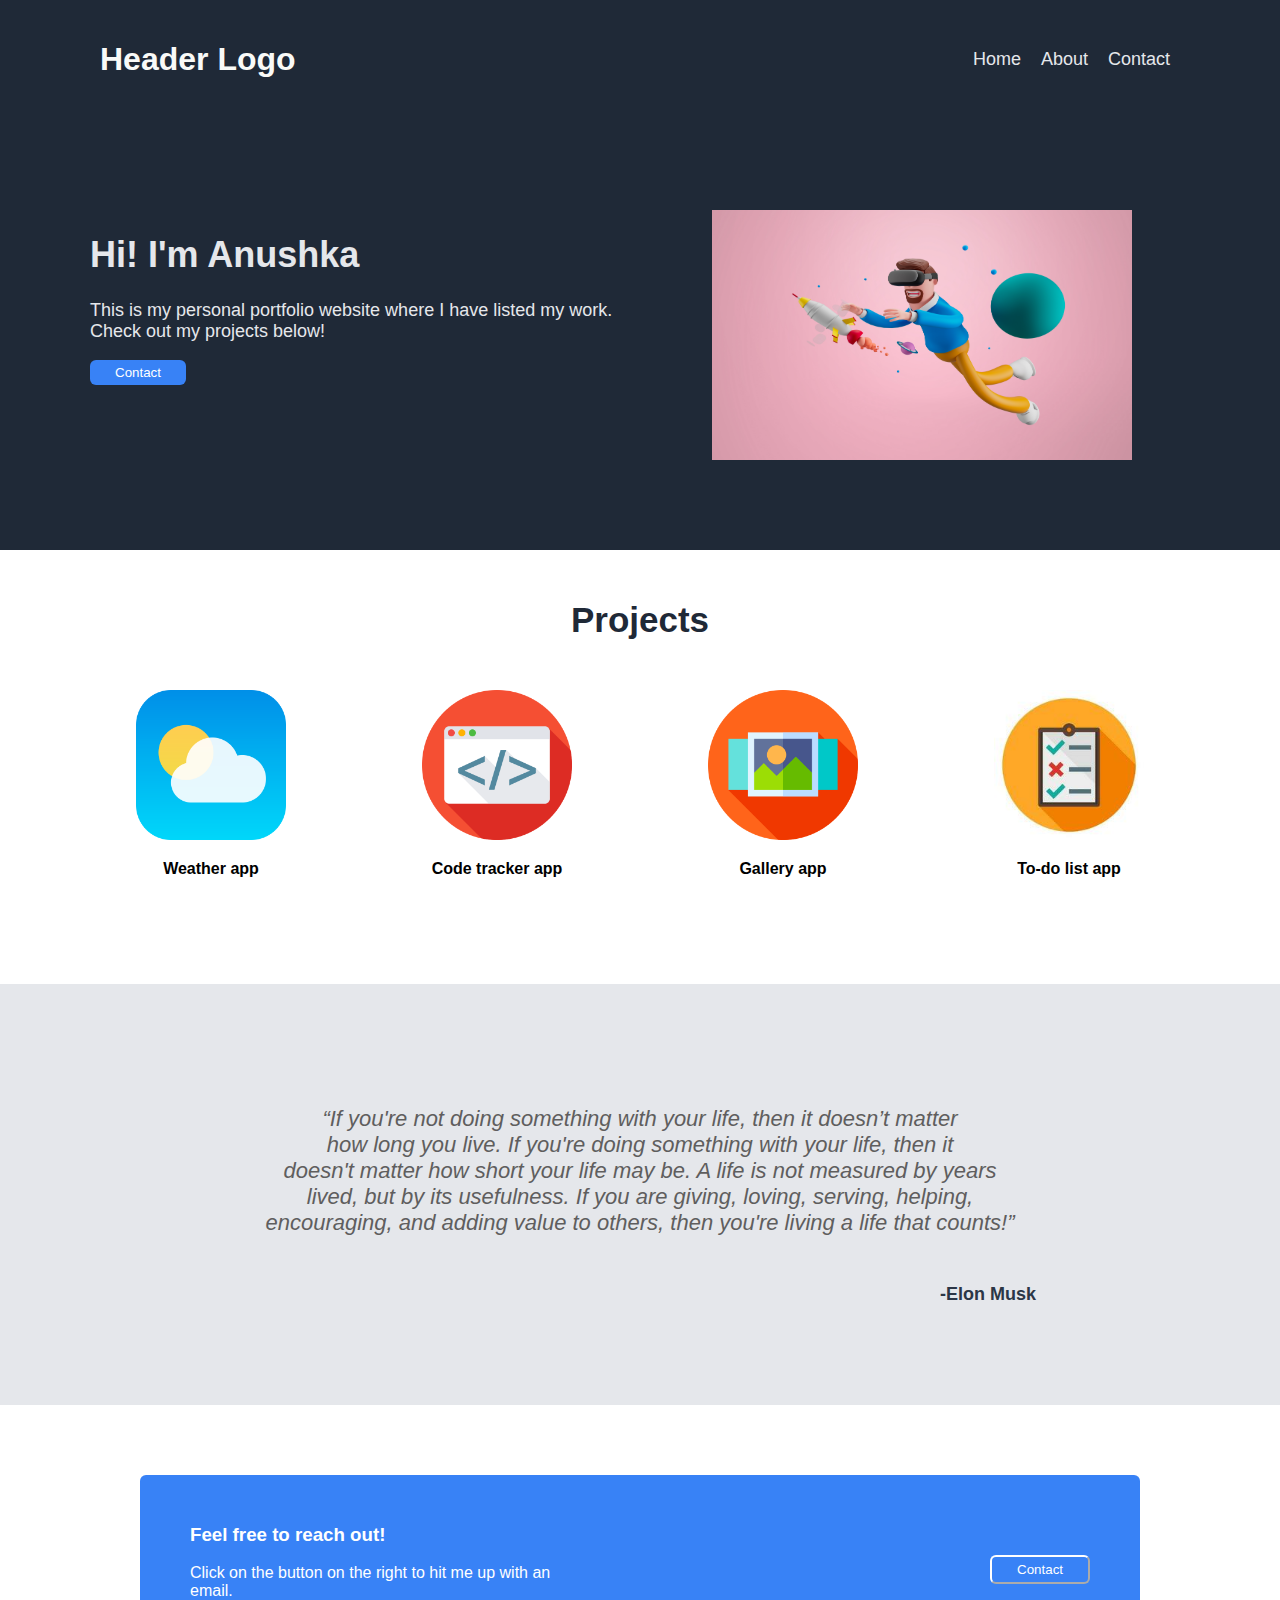
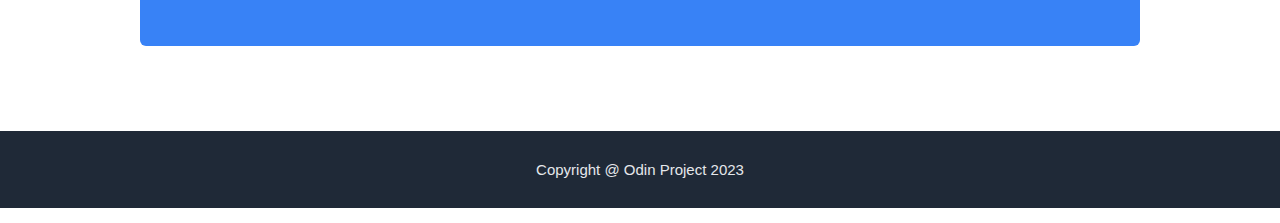
<file: index.html>
<!DOCTYPE html>
<html lang="en">
<head>
    <meta charset="UTF-8">
    <meta name="viewport" content="width=device-width, initial-scale=1.0">
    <title>Landing Page</title>
    <link rel="stylesheet" href="style.css">
</head>


<body>
    <div class="main-container">


        <!--Nav bar-->
        <nav class="navbar">
            <div class="header-logo">
                <h1>Header Logo</h1>
            </div>


            <div class="header-link">
                <a href="home.html">Home</a>
                <a href="about.html">About</a>
                <a href="contact.html">Contact</a>                    
            </div>
        </nav>
       
        <!--Hero Section-->
        <div class="contents">
            <div class="hero">
                <h1>Hi! I'm Anushka</h1>
                <p>This is my personal portfolio website
                    where I have listed my work. <br> Check out my projects below!</p>
                       
                <button class="sign">Contact</button>
            </div>


            <div class="hero-img">
                <img src="104.jpg" alt="man">
            </div>
        </div>
       
   
        <!--Projects Section-->
   
        <div class="image-container">
            <h2>Projects</h2>
            <div class="img-items">
                <div>
                    <img src="weatherr.png">
                    <p>Weather app</p>
                </div>
   
                <div>
                    <img src="code.png">
                    <p>Code tracker app</p>
                </div>
   
                <div>
                    <img src="galleryy.png">
                    <p>Gallery app</p>
                </div>
   
                <div>
                    <img src="todo.jpg">
                    <p>To-do list app</p>
                </div>
               
            </div>
        </div>
       
        <div class="quote-container">
            <p>“If you're not doing something with your life, then it doesn’t matter<br>
                 how long you live. If you're doing something with your life, then it <br>
                 doesn't matter how short your life may be. A life is not measured by years<br>
                  lived, but by its usefulness. If you are giving, loving, serving, helping, <br>
                  encouraging, and adding value to others, then you're living a life that counts!”<br><br>
            </p>    
            <b>
              -Elon Musk
            </b>
   
        </div>
   
        <div class="blue-container">
            <div class="blue-signup">
                <h3>Feel free to reach out!</h3>
                <p>Click on the button on the right to hit me up with an email.</p>
            </div>
           
            <div class="signup2">
                <button type="button">Contact</button>
            </div>
        </div>
   
        <div class="footer-container">
            <p>Copyright @ Odin Project 2023</p>
        </div>
    </div>
   
</body>
</html>
</file>
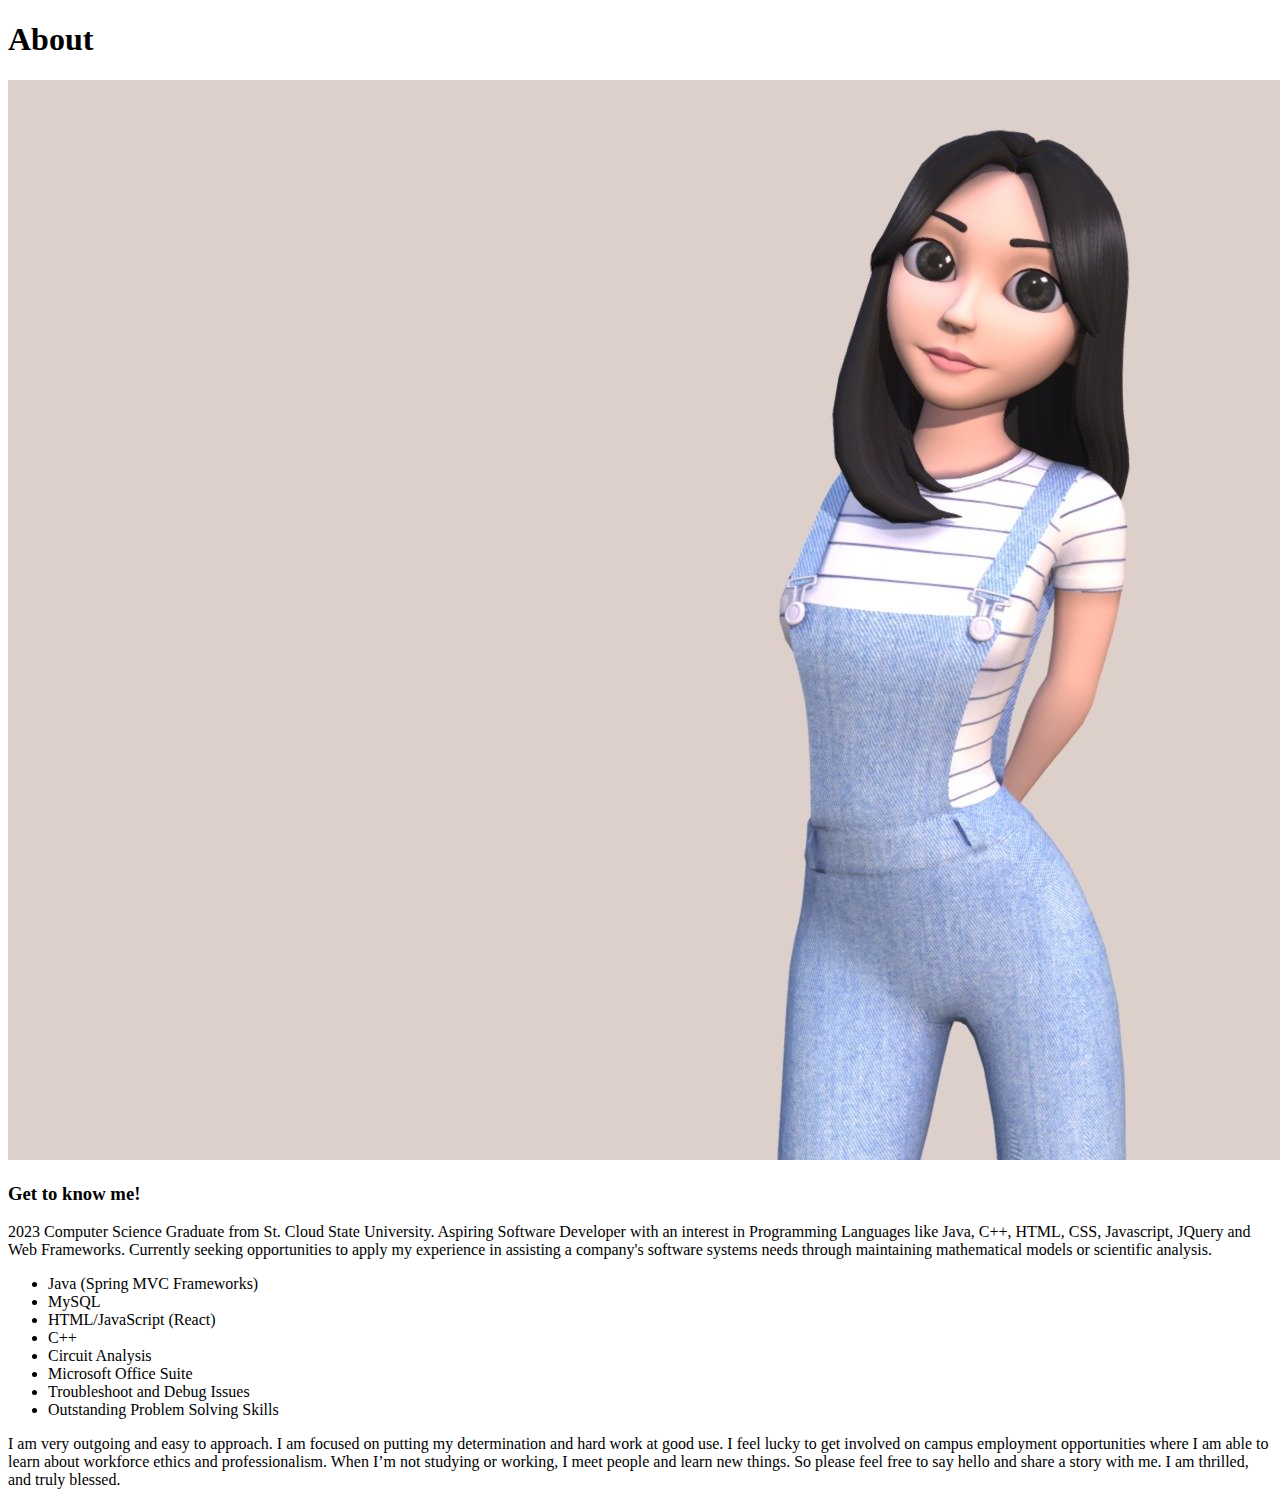
<file: about.html>
<!DOCTYPE html>
<html lang="en">
<head>
    <meta charset="UTF-8">
    <meta name="viewport" content="width=device-width, initial-scale=1.0">
    <title>Home</title>
</head>
<body>
    <h1>About</h1>
    <img src="girll.jpeg">
    
    <h3>Get to know me!</h3>
    
    <p>2023 Computer Science Graduate from St. Cloud State University. Aspiring Software Developer with an interest in Programming Languages like Java, C++, HTML, CSS, Javascript, JQuery and Web Frameworks. Currently seeking opportunities to apply my experience in assisting a company's software systems needs through maintaining mathematical models or scientific analysis.</p>

    <ul>
        <li>Java (Spring MVC Frameworks)</li>
        <li>MySQL</li>   
        <li>HTML/JavaScript (React)</li>    
        <li>C++</li>    
        <li>Circuit Analysis</li>    
        <li>Microsoft Office Suite</li>    
        <li>Troubleshoot and Debug Issues</li>    
        <li>Outstanding Problem Solving Skills</li>    
    </ul>

    <p>I am very outgoing and easy to approach. I am focused on putting my determination and hard work at good use. I feel lucky to get involved on campus employment opportunities where I am able to learn about workforce ethics and professionalism.
        When I’m not studying or working, I meet people and learn new things. So please feel free to say hello and share a story with me. I am thrilled, and truly blessed.
        </p>
</body>
</html
</file>
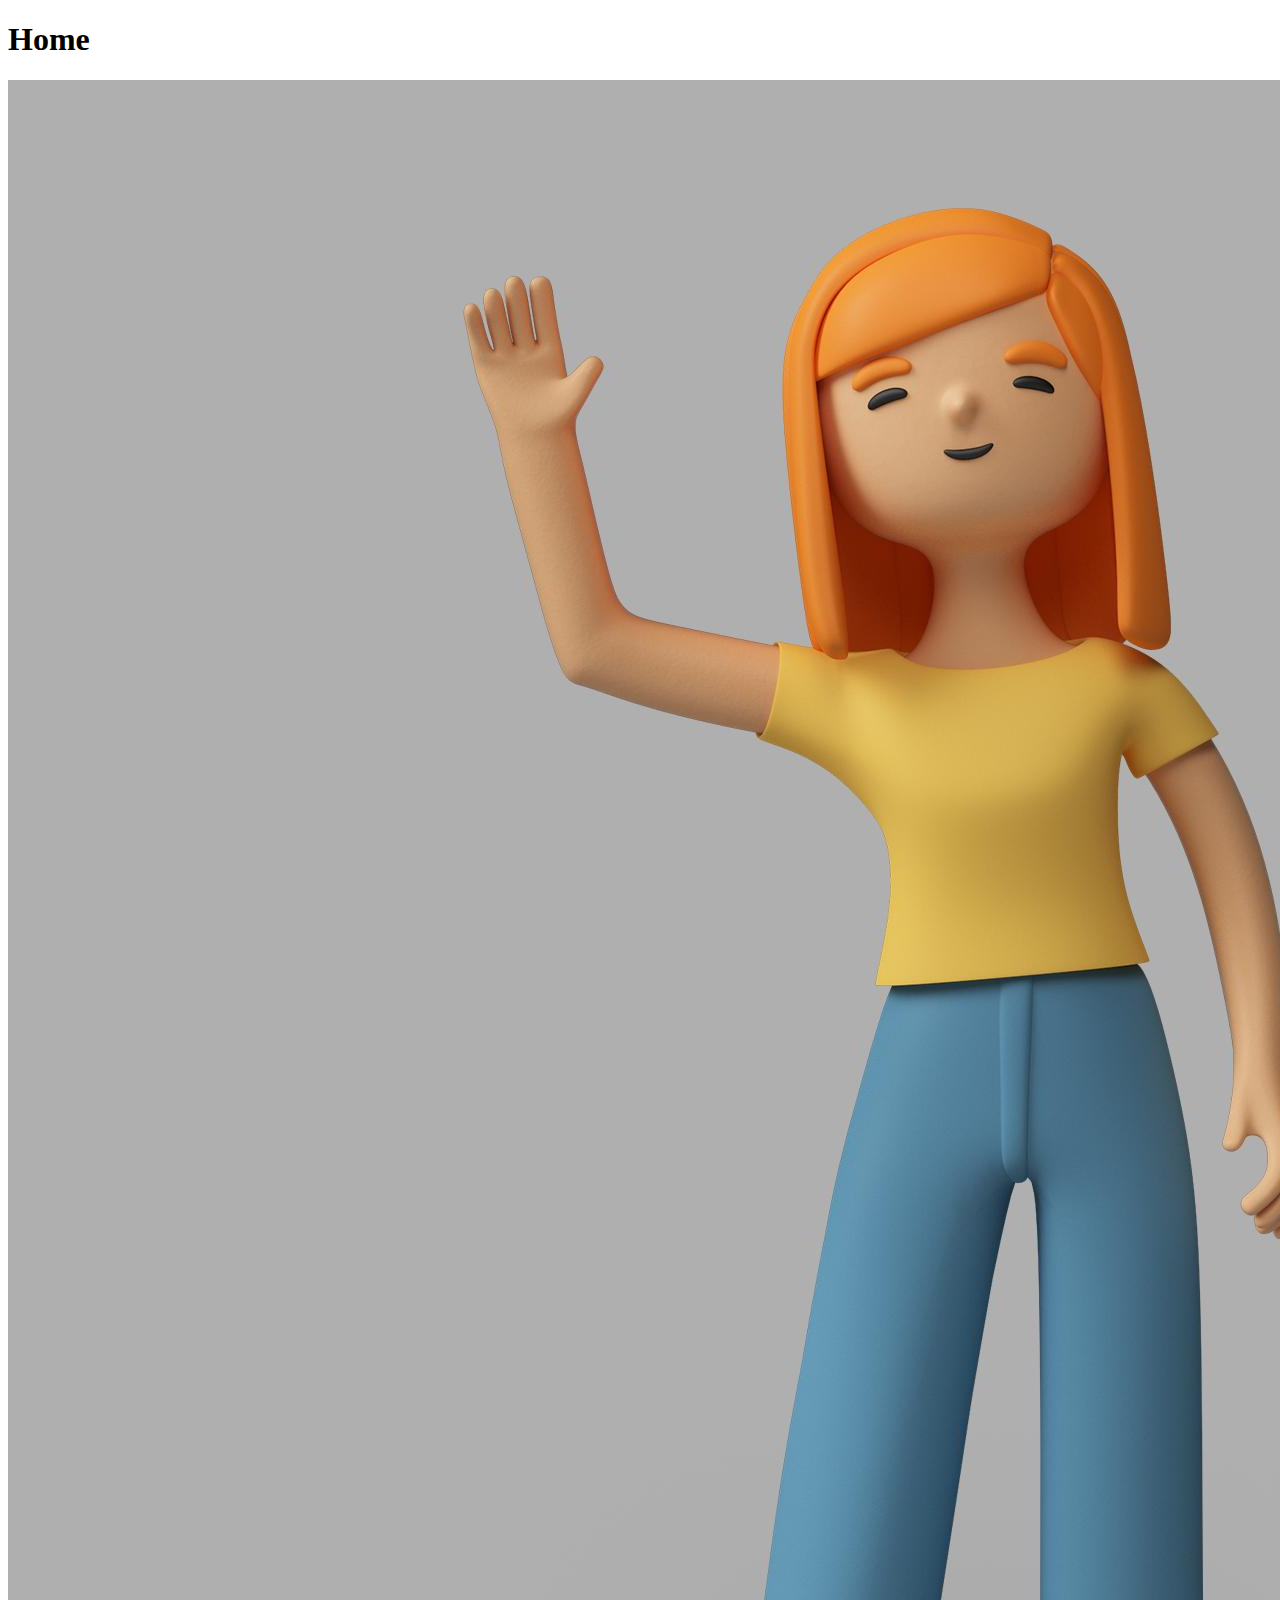
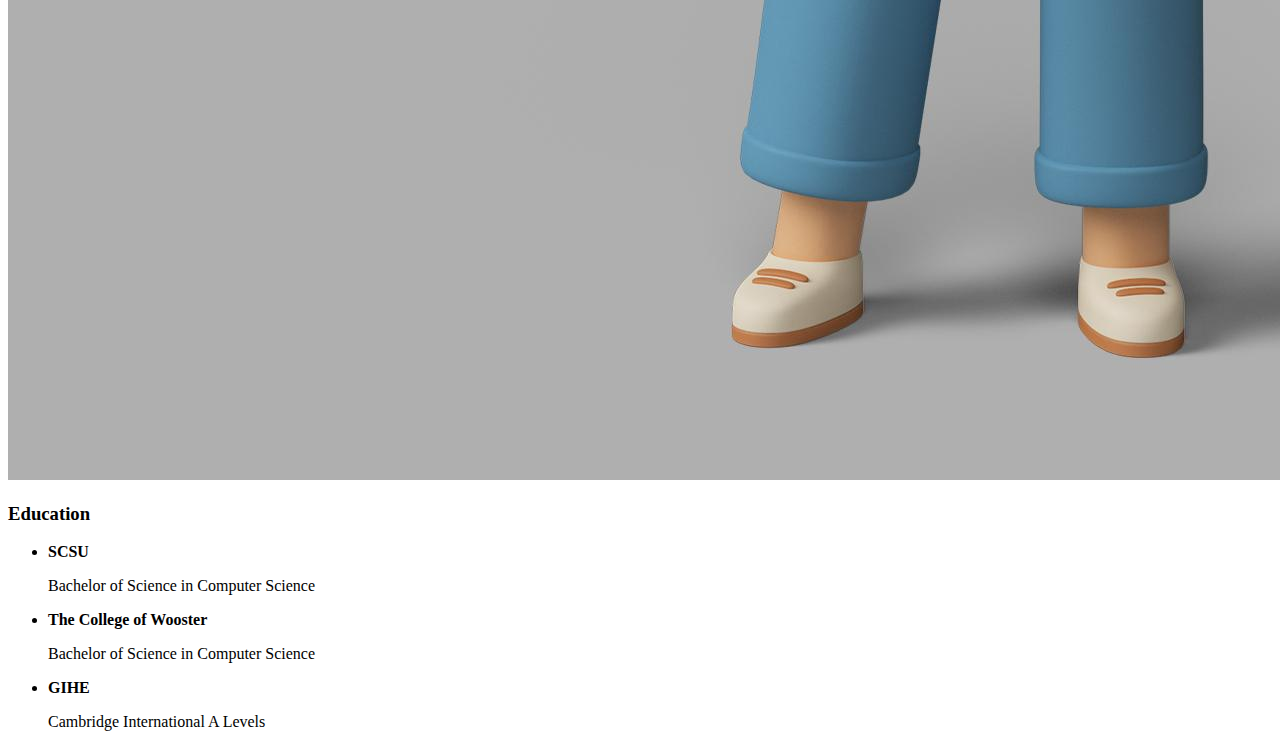
<file: home.html>
<!DOCTYPE html>
<html lang="en">
<head>
    <meta charset="UTF-8">
    <meta name="viewport" content="width=device-width, initial-scale=1.0">
    <title>Home</title>
</head>
<body>
    <h1>Home</h1>
    <img src="5224542.jpg">
    
    <h3>Education</h3>
    
    <ul>
        <li><b>SCSU</b></li>
            <p>Bachelor of Science in Computer Science</p>
        <li><b>The College of Wooster</b></li>
            <p>Bachelor of Science in Computer Science</p>
        <li><b>GIHE</b></li>
        <p>Cambridge International A Levels</p>
        
    </ul>


</body>
</html
</file>
<file: style.css>
body {
    background-color: #FFFFFF;
    padding: 0;
    margin: 0;
    font-family: 'Roboto', arial;
}




.main-container {
    display: flex;
    flex-direction: column;
}


/* Navbar Part */


.navbar {
    display: flex;
    color: #F9FAF8;
    background-color: #1F2937;
    padding: 20px 0px 20px 100px;
    align-items: center;
}


.header-logo {
    margin-right: auto;
}






.header-link {
    display: flex;
    margin-left: auto;
    padding: 0px 100px 0px 0px;  
}


.header-link a {
    text-decoration: none;
    color: #E5E7EB;
    font-size: 18px;
    padding: 10px;
    font-family: 'Roboto', arial;
}


.contents {
        display: flex;
        color: #F9FAF8;
        background-color: #1F2937;
       
        padding: 90px;
}


.contents .hero {
   
    color: #e5e7eb;
    font-size: 18px;
    padding-bottom: 15px;
    background-color: #1F2937;
   
}


.contents .hero-img img {
    display: flex;
    height: 250px;
    width: 420px;
    /*margin-right: auto;*/
    margin-left: 100px;
}






.sign {
    border: none;
    padding: 5px 25px;
    color: white;
    background-color: #3882f6;
    border-radius: 6px;
    display: flex;
}


.image-container h2 {
    text-align: center;
    margin-top: 50px;
    font-size: 35px;
    color: #1f2937;
}


.image-container .img-items {
    margin-top: 50px;
    margin-bottom: 90px;
    background-color: white;
    display: flex;
    justify-content: space-evenly;
   
}


.image-container .img-items img{
    width: 150px;
    height: 150px;
}


.image-container .img-items p{
    text-align: center;
    font-weight: bold;
}

.quote-container {
    background-color: #e5e7eb;
    padding-top: 100px;
    padding-bottom: 100px;
}

.quote-container p{
    text-align: center;
    font-style: italic;
    font-size: 22px;
    color: rgb(95, 94, 94);
}

.quote-container b {
    margin-left: 940px;
    font-size: 18px;
    color: #2b3646;
}



.blue-container {
   
    margin-top: 70px;
    margin-bottom: 70px;
    margin-left: 140px;
    margin-right: 140px;
    padding: 30px 50px;
    background-color: #3882f6;
    border-radius: 6px;
    color: white;
    display: flex;
}


.signup2 button {
   
    border-width: 2px;
    border-color: white;
    padding: 5px 25px;
    color: white;
    background-color: #3882f6;
    border-radius: 6px;
    display: flex;
    align-items: center;
    margin-left: 400px;
    margin-top: 50px;
   
}


.footer-container *{
    padding: 30px;
    font-size: 15px;
    color: #e5e7eb;
    text-align: center;
    background-color: #1f2937;
}
</file>
